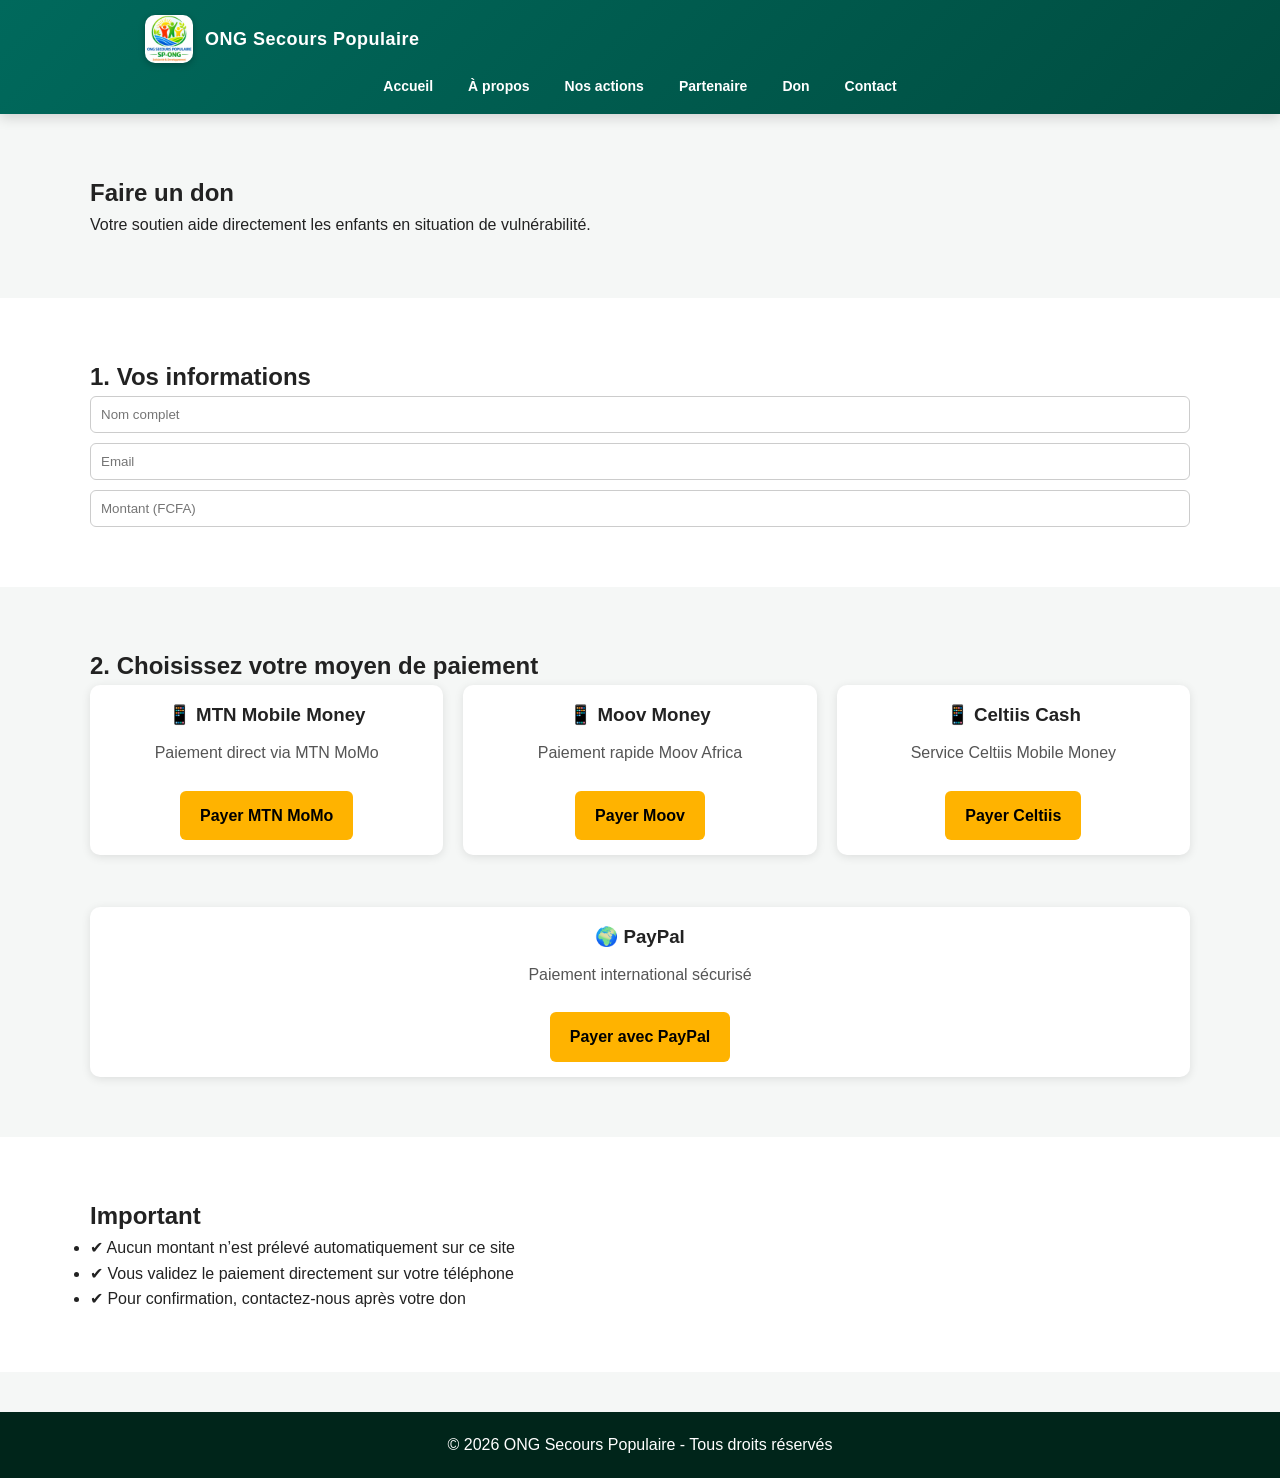
<file: donation.html>
<!DOCTYPE html>
<html lang="fr">
<head>
  <meta charset="UTF-8">
  <meta name="viewport" content="width=device-width, initial-scale=1.0">

  <title>Faire un don - ONG Secours Populaire</title>

  <meta name="description" content="Soutenez notre ONG en faisant un don via Mobile Money ou PayPal.">

  <link rel="stylesheet" href="styles.css">
</head>

<body>

  <!-- HEADER -->
  <header class="header">
    <div class="container">
      <div class="container">
      <div class="logo-container">
  <img src="images/logo-ong.jpg" alt="Logo ONG Secours Populaire" class="logo-img">
  <span class="logo-text">ONG Secours Populaire</span>
</div>
      <nav class="nav">
        <ul class="nav-links">
          <li><a href="index.html">Accueil</a></li>
          <li><a href="about.html">À propos</a></li>
          <li><a href="actions.html">Nos actions</a></li>
          <li><a href="partner.html">Partenaire</a></li>
          <li><a href="donation.html">Don</a></li>
          <li><a href="contact.html">Contact</a></li>
        </ul>
      </nav>
    </div>
  </header>

  <!-- MAIN -->
  <main>

    <!-- INTRO -->
    <section class="section">
      <div class="container">
        <h2>Faire un don</h2>
        <p>
          Votre soutien aide directement les enfants en situation de vulnérabilité.
        </p>
      </div>
    </section>

    <!-- FORMULAIRE -->
    <section class="section bg-light">
      <div class="container">

        <h2>1. Vos informations</h2>

        <!-- IMPORTANT: Google Forms ou Sheet possible plus tard -->
        <form class="form">

          <input type="text" name="name" placeholder="Nom complet" required>
          <input type="email" name="email" placeholder="Email" required>
          <input type="number" name="amount" placeholder="Montant (FCFA)" required>

        </form>

      </div>
    </section>

    <!-- PAIEMENT -->
    <section class="section">
      <div class="container">

        <h2>2. Choisissez votre moyen de paiement</h2>

        <div class="grid-3">

          <!-- MTN MOMO -->
          <div class="card">
            <h3>📱 MTN Mobile Money</h3>
            <p>Paiement direct via MTN MoMo</p>

            <a class="btn"
               href="tel:*126*1#">
              Payer MTN MoMo
            </a>
          </div>

          <!-- MOOV -->
          <div class="card">
            <h3>📱 Moov Money</h3>
            <p>Paiement rapide Moov Africa</p>

            <a class="btn"
               href="tel:*555#">
              Payer Moov
            </a>
          </div>

          <!-- CELTIIS -->
          <div class="card">
            <h3>📱 Celtiis Cash</h3>
            <p>Service Celtiis Mobile Money</p>

            <a class="btn"
               href="tel:*144#">
              Payer Celtiis
            </a>
          </div>

        </div>

        <br><br>

        <!-- PAYPAL -->
        <div class="card" style="text-align:center;">
          <h3>🌍 PayPal</h3>
          <p>Paiement international sécurisé</p>

          <!-- À remplacer par TON lien PayPal.me -->
          <a class="btn"
             href="https://paypal.me/toncompteONG"
             target="_blank">
            Payer avec PayPal
          </a>
        </div>

      </div>
    </section>

    <!-- INFO -->
    <section class="section bg-light">
      <div class="container">

        <h2>Important</h2>

        <ul>
          <li>✔ Aucun montant n’est prélevé automatiquement sur ce site</li>
          <li>✔ Vous validez le paiement directement sur votre téléphone</li>
          <li>✔ Pour confirmation, contactez-nous après votre don</li>
        </ul>

      </div>
    </section>

  </main>

  <!-- FOOTER -->
  <footer class="footer">
    <div class="container">
      <p>© 2026 ONG Secours Populaire - Tous droits réservés</p>
    </div>
  </footer>

</body>
</html>
</file>
<file: styles.css>
/* ===================== RESET ===================== */
* {
  margin: 0;
  padding: 0;
  box-sizing: border-box;
  font-family: "Segoe UI", Roboto, Arial, sans-serif;
}

body {
  line-height: 1.6;
  background: #f5f7f6;
  color: #222;
}

/* ===================== CONTAINER ===================== */
.container {
  width: 90%;
  max-width: 1100px;
  margin: auto;
}

/* ===================== HEADER ===================== */
.header {
  background: linear-gradient(135deg, #00695c, #004d40);
  color: white;
  padding: 15px 0;
  box-shadow: 0 4px 12px rgba(0,0,0,0.15);
}

/* ===================== LOGO ===================== */
.logo-container {
  display: flex;
  align-items: center;
  gap: 12px;
}

.logo-img {
  width: 48px;
  height: 48px;
  object-fit: cover;
  border-radius: 10px;
  box-shadow: 0 2px 6px rgba(0,0,0,0.25);
}

.logo-text {
  font-size: 18px;
  font-weight: 800;
  letter-spacing: 0.5px;
  color: #fff;
}

/* ===================== NAV ===================== */
.nav-links {
  list-style: none;
  display: flex;
  justify-content: center;
  flex-wrap: wrap;
  gap: 15px;
  margin-top: 10px;
}

.nav-links a {
  color: white;
  text-decoration: none;
  font-weight: 600;
  font-size: 14px;
  padding: 6px 10px;
  transition: 0.2s;
}

.nav-links a:hover {
  background: rgba(255,255,255,0.15);
  border-radius: 6px;
}

/* ===================== BUTTON ===================== */
.btn {
  display: inline-block;
  padding: 12px 20px;
  background: #ffb300;
  color: #000;
  font-weight: bold;
  text-decoration: none;
  border-radius: 6px;
  margin-top: 10px;
  transition: 0.3s;
}

.btn:hover {
  background: #ffa000;
}

.btn-donate {
  background: #e53935;
  padding: 6px 12px;
  border-radius: 5px;
  color: white;
}

/* ===================== SECTIONS ===================== */
.section {
  padding: 60px 0;
}

.bg-light {
  background: #ffffff;
}

/* ===================== HERO ===================== */
.hero {
  background: #00695c;
  color: white;
  padding: 70px 0;
}

.hero-content {
  display: flex;
  justify-content: space-between;
  align-items: center;
  gap: 30px;
}

.hero-text {
  flex: 1;
}

.hero-text h2 {
  font-size: 32px;
  margin-bottom: 15px;
}

.hero-image img {
  width: 100%;
  border-radius: 10px;
}

/* ===================== GRID ===================== */
.grid-2 {
  display: grid;
  grid-template-columns: repeat(2, 1fr);
  gap: 20px;
}

.grid-3 {
  display: grid;
  grid-template-columns: repeat(3, 1fr);
  gap: 20px;
}

/* ===================== CARDS ===================== */
.card {
  background: white;
  padding: 15px;
  border-radius: 10px;
  box-shadow: 0 2px 10px rgba(0,0,0,0.1);
  text-align: center;
}

.card img {
  width: 100%;
  border-radius: 8px;
  margin-bottom: 10px;
}

.card h3 {
  margin-bottom: 10px;
}

.card p {
  margin-bottom: 15px;
  color: #555;
}

/* ===================== VALUES ===================== */
.values-list {
  list-style: none;
}

.values-list li {
  padding: 8px 0;
  border-bottom: 1px solid #ddd;
}

/* ===================== PROJECT ===================== */
.project {
  display: flex;
  gap: 15px;
  margin-bottom: 20px;
  background: white;
  padding: 15px;
  border-radius: 10px;
}

.project img {
  width: 150px;
  border-radius: 8px;
}

/* ===================== FORM ===================== */
.form {
  display: flex;
  flex-direction: column;
  gap: 10px;
}

.form input,
.form textarea {
  padding: 10px;
  border: 1px solid #ccc;
  border-radius: 6px;
}

.form textarea {
  min-height: 120px;
}

/* ===================== CTA ===================== */
.cta {
  background: #004d40;
  color: white;
  text-align: center;
  padding: 60px 20px;
}

/* ===================== FOOTER ===================== */
.footer {
  background: #00251a;
  color: white;
  text-align: center;
  padding: 20px;
  margin-top: 40px;
}

/* ===================== RESPONSIVE ===================== */
@media (max-width: 768px) {

  .hero-content {
    flex-direction: column;
    text-align: center;
  }

  .grid-2,
  .grid-3 {
    grid-template-columns: 1fr;
  }

  .project {
    flex-direction: column;
  }

  .nav-links {
    flex-direction: column;
  }
}
</file>
